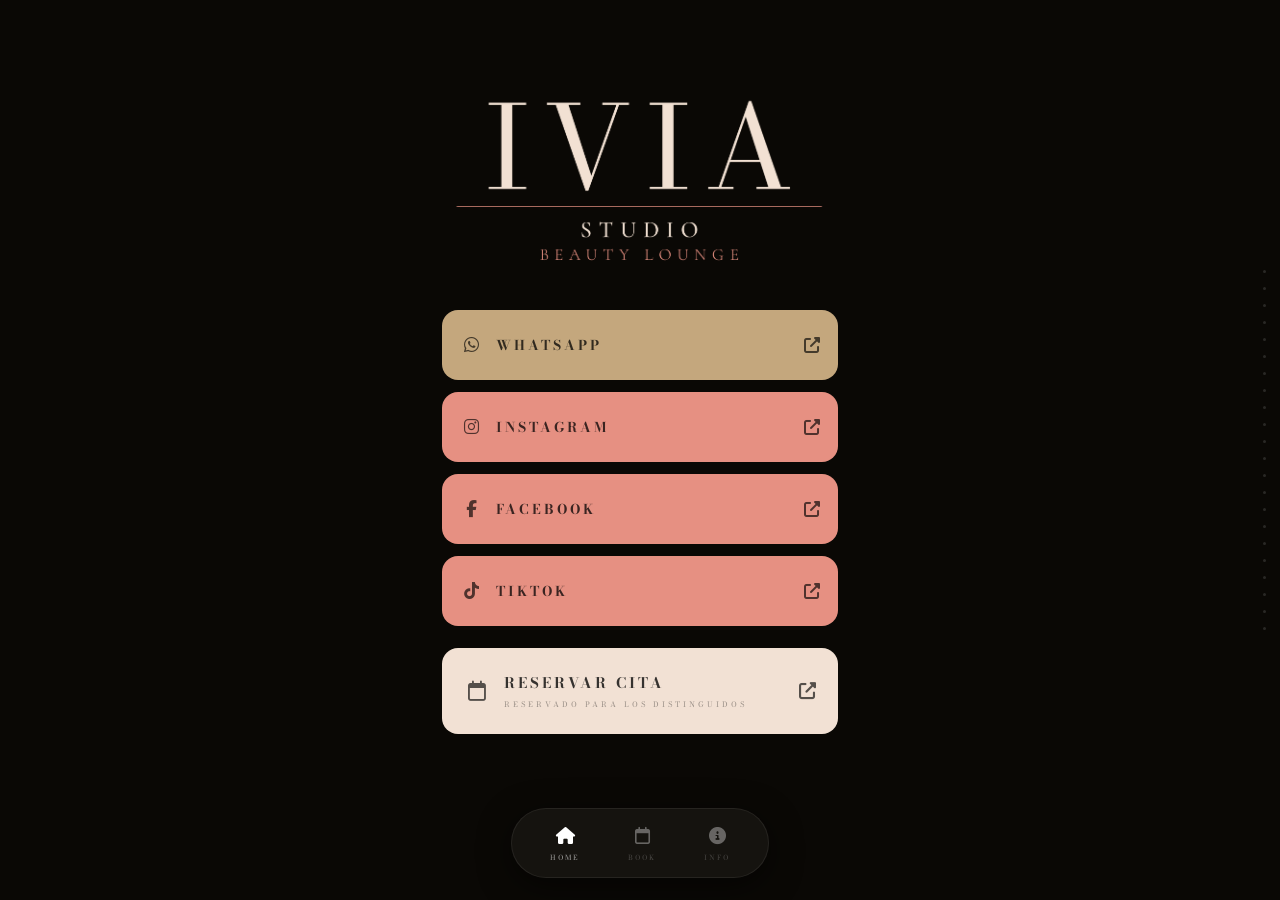
<file: index.html>
<!DOCTYPE html>
<html lang="es">
<head>
  <meta charset="UTF-8">
  <meta name="viewport" content="width=device-width, initial-scale=1.0">
  <meta name="description" content="IVIA Studio Beauty Lounge — Manos, pies, pestañas, cejas y depilación. Reserva tu cita en línea.">
  <title>IVIA Studio | Beauty Lounge</title>
  <link rel="icon" type="image/png" href="assets/favicon.png">
  <link rel="apple-touch-icon" href="assets/favicon.png">
  <link rel="preconnect" href="https://fonts.googleapis.com">
  <link rel="dns-prefetch" href="https://fonts.gstatic.com">
  <link href="https://fonts.googleapis.com/css2?family=Bodoni+Moda:ital,opsz,wght@0,6..96,300;0,6..96,400;0,6..96,500;0,6..96,600;1,6..96,300;1,6..96,400&display=swap" rel="stylesheet">
  <link rel="stylesheet" href="https://cdnjs.cloudflare.com/ajax/libs/font-awesome/6.5.0/css/all.min.css">
  <link rel="stylesheet" href="styles.css">
</head>
<body>

  <div class="dots-rail" id="dotsRail"></div>

  <main class="page">

    <div class="logo-section">
      <img class="logo-img" src="assets/logo.png" alt="IVIA Studio Beauty Lounge">
    </div>

    <div class="grid">
      <a class="btn btn-whatsapp" href="https://wa.me/message/GSKIYJBAVJV3H1" target="_blank" rel="noopener noreferrer">
        <span class="btn-icon"><i class="fa-brands fa-whatsapp" aria-hidden="true"></i></span>
        <span class="btn-label">WhatsApp</span>
        <span class="btn-arrow"><i class="fa-solid fa-up-right-from-square" aria-hidden="true"></i></span>
      </a>
      <a class="btn btn-instagram" href="https://www.instagram.com/ivia.studio/" target="_blank" rel="noopener noreferrer">
        <span class="btn-icon"><i class="fa-brands fa-instagram" aria-hidden="true"></i></span>
        <span class="btn-label">Instagram</span>
        <span class="btn-arrow"><i class="fa-solid fa-up-right-from-square" aria-hidden="true"></i></span>
      </a>
      <a class="btn btn-facebook" href="https://www.facebook.com/ivia.studio" target="_blank" rel="noopener noreferrer">
        <span class="btn-icon"><i class="fa-brands fa-facebook-f" aria-hidden="true"></i></span>
        <span class="btn-label">Facebook</span>
        <span class="btn-arrow"><i class="fa-solid fa-up-right-from-square" aria-hidden="true"></i></span>
      </a>
      <a class="btn btn-tiktok" href="https://www.tiktok.com/@ivia.studio" target="_blank" rel="noopener noreferrer">
        <span class="btn-icon"><i class="fa-brands fa-tiktok" aria-hidden="true"></i></span>
        <span class="btn-label">TikTok</span>
        <span class="btn-arrow"><i class="fa-solid fa-up-right-from-square" aria-hidden="true"></i></span>
      </a>
    </div>

    <a class="btn appointment" href="https://www.fresha.com/p/ivia-beauty-lounge-6213278?share=true&pId=2810015" target="_blank" rel="noopener noreferrer">
      <span class="btn-icon" style="font-size:20px; width:26px;"><i class="fa-regular fa-calendar" aria-hidden="true"></i></span>
      <div class="appt-text">
        <span class="appt-title">Reservar cita</span>
        <span class="appt-sub">Reservado para los distinguidos</span>
      </div>
      <span class="btn-arrow" style="font-size:17px;"><i class="fa-solid fa-up-right-from-square" aria-hidden="true"></i></span>
    </a>

  </main>

  <div id="bottom-nav-placeholder"></div>

  <script src="script.js"></script>

</body>
</html>
</file>
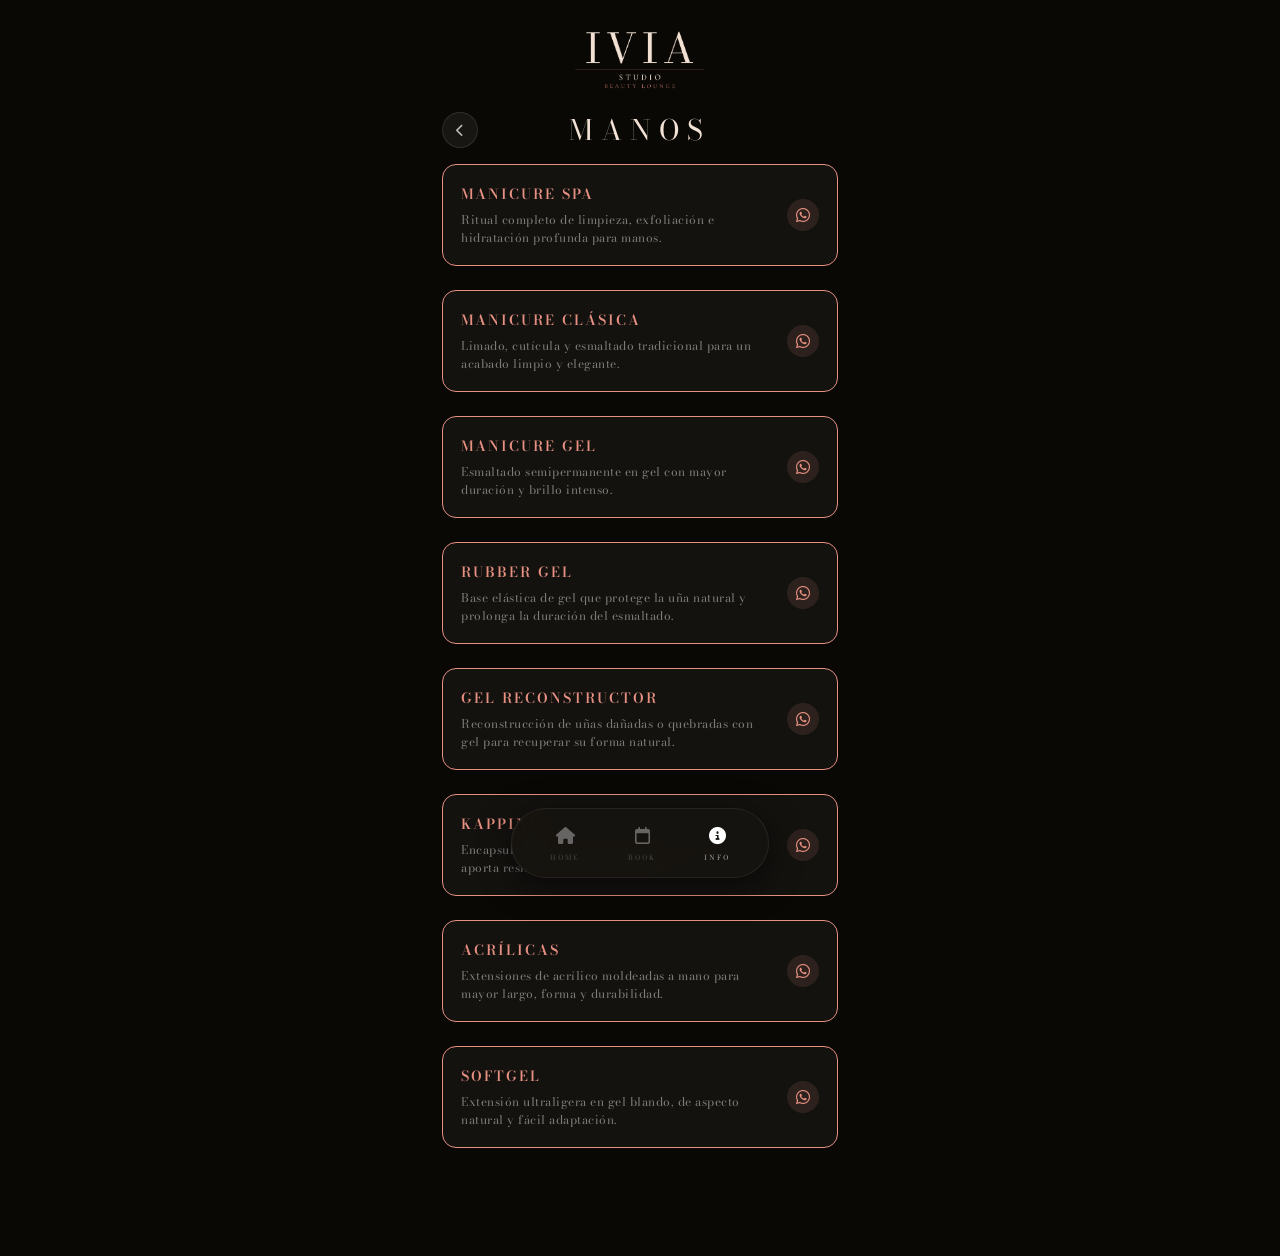
<file: manos.html>
<!DOCTYPE html>
<html lang="es">
<head>
  <meta charset="UTF-8">
  <meta name="viewport" content="width=device-width, initial-scale=1.0">
  <meta name="description" content="Servicios de manos en IVIA Studio — Manicure Spa, Gel, Acrílicas, Softgel y más.">
  <title>Manos | IVIA Studio</title>
  <link rel="icon" type="image/png" href="assets/favicon.png">
  <link rel="apple-touch-icon" href="assets/favicon.png">
  <link rel="preconnect" href="https://fonts.googleapis.com">
  <link rel="dns-prefetch" href="https://fonts.gstatic.com">
  <link href="https://fonts.googleapis.com/css2?family=Bodoni+Moda:ital,opsz,wght@0,6..96,300;0,6..96,400;0,6..96,500;0,6..96,600;1,6..96,300;1,6..96,400&display=swap" rel="stylesheet">
  <link rel="stylesheet" href="https://cdnjs.cloudflare.com/ajax/libs/font-awesome/6.5.0/css/all.min.css">
  <link rel="stylesheet" href="styles.css">
  <link rel="stylesheet" href="services.css">
</head>
<body data-active-nav="info">

  <main class="page services-page">

    <img class="services-logo" src="assets/logo.png" alt="IVIA Studio Beauty Lounge">

    <header class="services-header">
      <a href="services.html" class="back-btn" aria-label="Volver a servicios">
        <i class="fa-solid fa-chevron-left" aria-hidden="true"></i>
      </a>
      <div class="services-title-block">
        <h1 class="services-title">Manos</h1>
      </div>
      <div class="back-placeholder" aria-hidden="true"></div>
    </header>

    <div class="services-list">

      <div class="service-item" data-service="Manicure Spa" role="button" tabindex="0" aria-label="Consultar sobre Manicure Spa por WhatsApp">
        <div class="service-info">
          <span class="service-name">Manicure Spa</span>
          <span class="service-desc">Ritual completo de limpieza, exfoliación e hidratación profunda para manos.</span>
        </div>
        <span class="service-wa" aria-hidden="true"><i class="fa-brands fa-whatsapp"></i></span>
      </div>

      <div class="service-item" data-service="Manicure Clásica" role="button" tabindex="0" aria-label="Consultar sobre Manicure Clásica por WhatsApp">
        <div class="service-info">
          <span class="service-name">Manicure Clásica</span>
          <span class="service-desc">Limado, cutícula y esmaltado tradicional para un acabado limpio y elegante.</span>
        </div>
        <span class="service-wa" aria-hidden="true"><i class="fa-brands fa-whatsapp"></i></span>
      </div>

      <div class="service-item" data-service="Manicure Gel" role="button" tabindex="0" aria-label="Consultar sobre Manicure Gel por WhatsApp">
        <div class="service-info">
          <span class="service-name">Manicure Gel</span>
          <span class="service-desc">Esmaltado semipermanente en gel con mayor duración y brillo intenso.</span>
        </div>
        <span class="service-wa" aria-hidden="true"><i class="fa-brands fa-whatsapp"></i></span>
      </div>

      <div class="service-item" data-service="Rubber Gel" role="button" tabindex="0" aria-label="Consultar sobre Rubber Gel por WhatsApp">
        <div class="service-info">
          <span class="service-name">Rubber Gel</span>
          <span class="service-desc">Base elástica de gel que protege la uña natural y prolonga la duración del esmaltado.</span>
        </div>
        <span class="service-wa" aria-hidden="true"><i class="fa-brands fa-whatsapp"></i></span>
      </div>

      <div class="service-item" data-service="Gel Reconstructor" role="button" tabindex="0" aria-label="Consultar sobre Gel Reconstructor por WhatsApp">
        <div class="service-info">
          <span class="service-name">Gel Reconstructor</span>
          <span class="service-desc">Reconstrucción de uñas dañadas o quebradas con gel para recuperar su forma natural.</span>
        </div>
        <span class="service-wa" aria-hidden="true"><i class="fa-brands fa-whatsapp"></i></span>
      </div>

      <div class="service-item" data-service="Kapping" role="button" tabindex="0" aria-label="Consultar sobre Kapping por WhatsApp">
        <div class="service-info">
          <span class="service-name">Kapping</span>
          <span class="service-desc">Encapsulado protector sobre la uña natural que aporta resistencia sin añadir largo.</span>
        </div>
        <span class="service-wa" aria-hidden="true"><i class="fa-brands fa-whatsapp"></i></span>
      </div>

      <div class="service-item" data-service="Acrílicas" role="button" tabindex="0" aria-label="Consultar sobre Acrílicas por WhatsApp">
        <div class="service-info">
          <span class="service-name">Acrílicas</span>
          <span class="service-desc">Extensiones de acrílico moldeadas a mano para mayor largo, forma y durabilidad.</span>
        </div>
        <span class="service-wa" aria-hidden="true"><i class="fa-brands fa-whatsapp"></i></span>
      </div>

      <div class="service-item" data-service="Softgel" role="button" tabindex="0" aria-label="Consultar sobre Softgel por WhatsApp">
        <div class="service-info">
          <span class="service-name">Softgel</span>
          <span class="service-desc">Extensión ultraligera en gel blando, de aspecto natural y fácil adaptación.</span>
        </div>
        <span class="service-wa" aria-hidden="true"><i class="fa-brands fa-whatsapp"></i></span>
      </div>

    </div>

  </main>

  <div id="bottom-nav-placeholder"></div>

  <script src="script.js"></script>

</body>
</html>
</file>
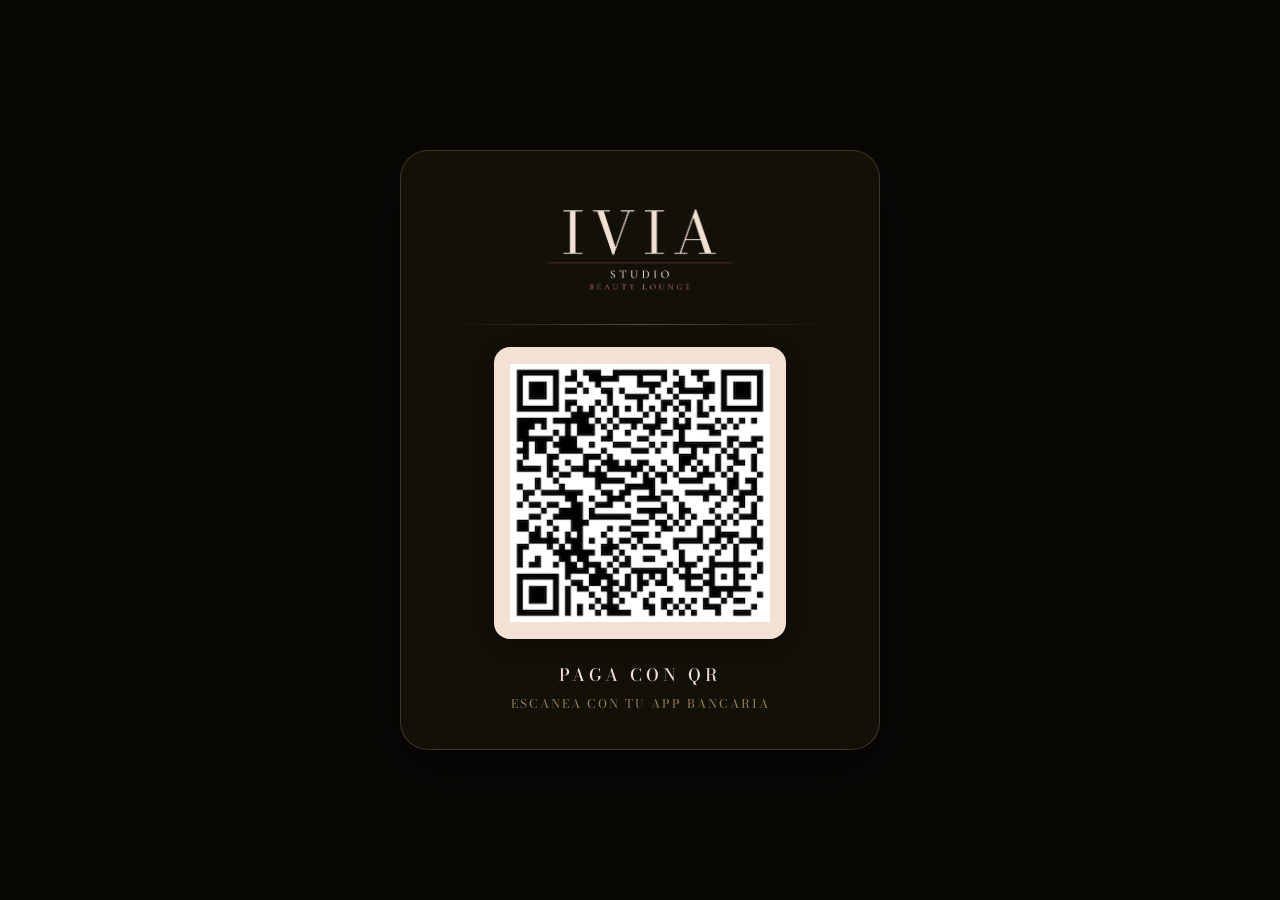
<file: payment.html>
<!DOCTYPE html>
<html lang="es">
<head>
  <meta charset="UTF-8">
  <meta name="viewport" content="width=device-width, initial-scale=1.0">
  <title>Pago | IVIA Studio</title>
  <link rel="icon" type="image/png" href="assets/favicon.png">
  <link rel="preconnect" href="https://fonts.googleapis.com">
  <link rel="dns-prefetch" href="https://fonts.gstatic.com">
  <link href="https://fonts.googleapis.com/css2?family=Bodoni+Moda:ital,opsz,wght@0,6..96,300;0,6..96,400;0,6..96,500;0,6..96,600&display=swap" rel="stylesheet">
  <style>
    :root {
      --coral:      #e69082;
      --beige:      #f2e1d4;
      --copper:     #c4a77d;
      --bg:         #0a0805;
      --font-serif: 'Bodoni Moda', serif;
    }

    *, *::before, *::after { margin: 0; padding: 0; box-sizing: border-box; }

    body {
      background: var(--bg);
      height: 100dvh;
      overflow: hidden;
      font-family: var(--font-serif);
      display: flex;
      align-items: center;
      justify-content: center;
      padding: clamp(12px, 3vw, 32px);
    }

    .qr-card {
      background: #131008;
      border: 1px solid rgba(196,167,125,0.25);
      border-radius: clamp(16px, 3vw, 28px);
      padding: clamp(20px, 4vh, 48px) clamp(20px, 4vw, 48px);
      display: flex;
      flex-direction: column;
      align-items: center;
      gap: clamp(12px, 2.5vh, 28px);
      width: 100%;
      max-width: min(480px, 100%);
      box-shadow: 0 20px 60px rgba(0,0,0,0.6);
    }

    .card-logo {
      width: clamp(100px, 30vw, 200px);
      height: auto;
      display: block;
    }

    .card-divider {
      width: 100%;
      height: 1px;
      background: linear-gradient(to right, transparent, var(--copper), transparent);
      opacity: 0.4;
    }

    .qr-wrapper {
      border-radius: clamp(10px, 2vw, 16px);
      overflow: hidden;
      padding: clamp(10px, 2vw, 16px);
      background: var(--beige);
      box-shadow: 0 4px 20px rgba(0,0,0,0.4);
    }

    .qr-img {
      display: block;
      width: clamp(160px, 45vw, 260px);
      height: clamp(160px, 45vw, 260px);
      object-fit: contain;
    }

    .card-text {
      text-align: center;
      display: flex;
      flex-direction: column;
      gap: 6px;
    }

    .card-cta {
      font-size: clamp(12px, 3vw, 17px);
      font-weight: 500;
      letter-spacing: 4px;
      color: var(--beige);
      text-transform: uppercase;
    }

    .card-sub {
      font-size: clamp(9px, 2vw, 12px);
      font-weight: 300;
      letter-spacing: 2px;
      color: var(--copper);
      opacity: 0.75;
      text-transform: uppercase;
    }

    @media print {
      body       { background: #fff; height: auto; overflow: visible; padding: 0; }
      .qr-card   { background: #fff; border: none; box-shadow: none; margin: 0 auto; }
      .card-logo { filter: invert(1) brightness(0.25); }
      .card-divider { opacity: 0.2; }
      .qr-wrapper   { background: #fff; box-shadow: none; padding: 0; }
      .card-cta  { color: #1a1410; }
      .card-sub  { color: #888; opacity: 1; }
    }
  </style>
</head>
<body>

  <div class="qr-card">
    <img class="card-logo" src="assets/logo.png" alt="IVIA Studio Beauty Lounge">
    <div class="card-divider"></div>
    <div class="qr-wrapper">
      <img class="qr-img" src="assets/qr_payment.png" alt="QR de pago IVIA Studio">
    </div>
    <div class="card-text">
      <span class="card-cta">Paga con QR</span>
      <span class="card-sub">Escanea con tu app bancaria</span>
    </div>
  </div>

</body>
</html>
</file>
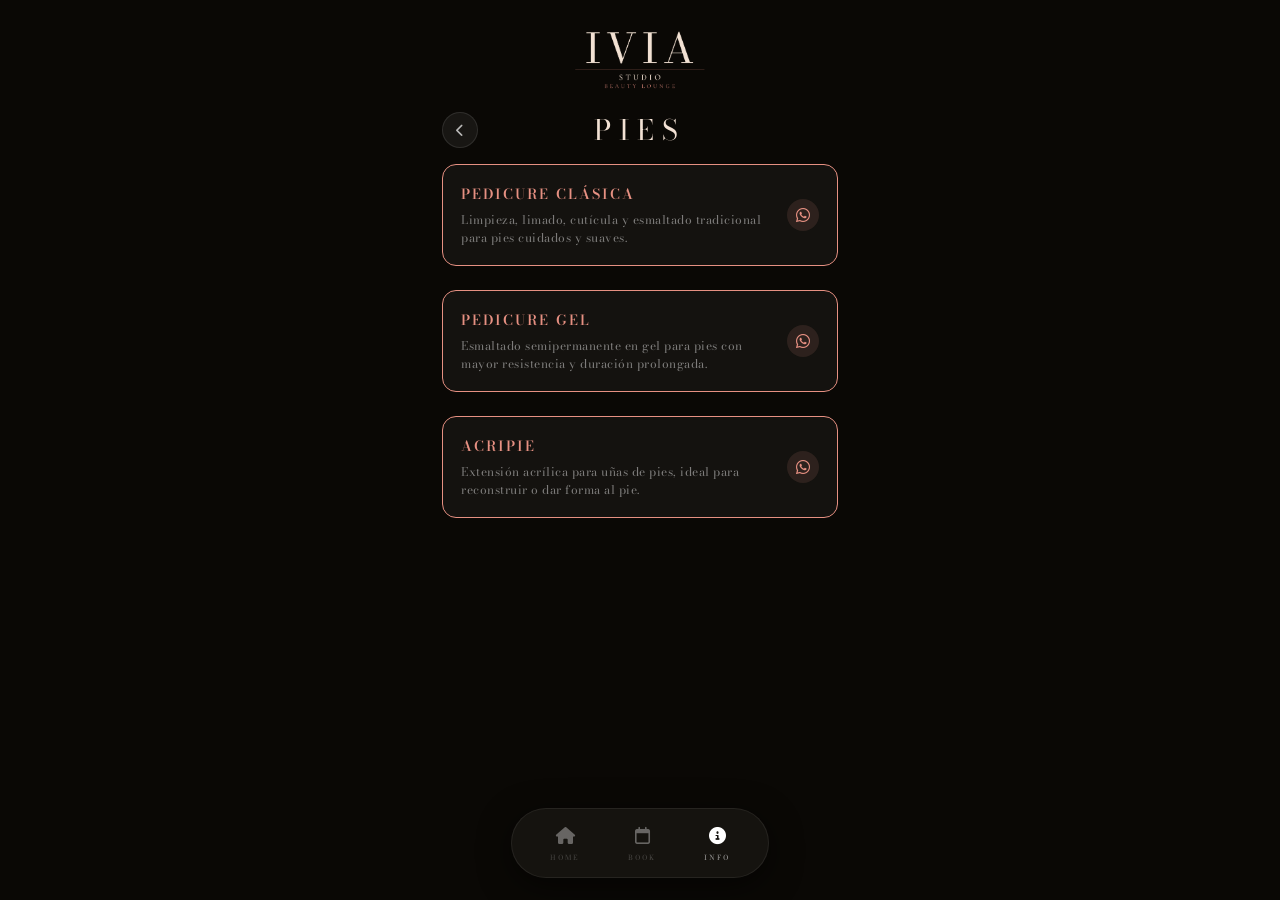
<file: pies.html>
<!DOCTYPE html>
<html lang="es">
<head>
  <meta charset="UTF-8">
  <meta name="viewport" content="width=device-width, initial-scale=1.0">
  <meta name="description" content="Servicios de pies en IVIA Studio — Pedicure Clásica, Gel y Acripie.">
  <title>Pies | IVIA Studio</title>
  <link rel="icon" type="image/png" href="assets/favicon.png">
  <link rel="apple-touch-icon" href="assets/favicon.png">
  <link rel="preconnect" href="https://fonts.googleapis.com">
  <link rel="dns-prefetch" href="https://fonts.gstatic.com">
  <link href="https://fonts.googleapis.com/css2?family=Bodoni+Moda:ital,opsz,wght@0,6..96,300;0,6..96,400;0,6..96,500;0,6..96,600;1,6..96,300;1,6..96,400&display=swap" rel="stylesheet">
  <link rel="stylesheet" href="https://cdnjs.cloudflare.com/ajax/libs/font-awesome/6.5.0/css/all.min.css">
  <link rel="stylesheet" href="styles.css">
  <link rel="stylesheet" href="services.css">
</head>
<body data-active-nav="info">

  <main class="page services-page">

    <img class="services-logo" src="assets/logo.png" alt="IVIA Studio Beauty Lounge">

    <header class="services-header">
      <a href="services.html" class="back-btn" aria-label="Volver a servicios">
        <i class="fa-solid fa-chevron-left" aria-hidden="true"></i>
      </a>
      <div class="services-title-block">
        <h1 class="services-title">Pies</h1>
      </div>
      <div class="back-placeholder" aria-hidden="true"></div>
    </header>

    <div class="services-list">

      <div class="service-item" data-service="Pedicure Clásica" role="button" tabindex="0" aria-label="Consultar sobre Pedicure Clásica por WhatsApp">
        <div class="service-info">
          <span class="service-name">Pedicure Clásica</span>
          <span class="service-desc">Limpieza, limado, cutícula y esmaltado tradicional para pies cuidados y suaves.</span>
        </div>
        <span class="service-wa" aria-hidden="true"><i class="fa-brands fa-whatsapp"></i></span>
      </div>

      <div class="service-item" data-service="Pedicure Gel" role="button" tabindex="0" aria-label="Consultar sobre Pedicure Gel por WhatsApp">
        <div class="service-info">
          <span class="service-name">Pedicure Gel</span>
          <span class="service-desc">Esmaltado semipermanente en gel para pies con mayor resistencia y duración prolongada.</span>
        </div>
        <span class="service-wa" aria-hidden="true"><i class="fa-brands fa-whatsapp"></i></span>
      </div>

      <div class="service-item" data-service="Acripie" role="button" tabindex="0" aria-label="Consultar sobre Acripie por WhatsApp">
        <div class="service-info">
          <span class="service-name">Acripie</span>
          <span class="service-desc">Extensión acrílica para uñas de pies, ideal para reconstruir o dar forma al pie.</span>
        </div>
        <span class="service-wa" aria-hidden="true"><i class="fa-brands fa-whatsapp"></i></span>
      </div>

    </div>

  </main>

  <div id="bottom-nav-placeholder"></div>

  <script src="script.js"></script>

</body>
</html>
</file>
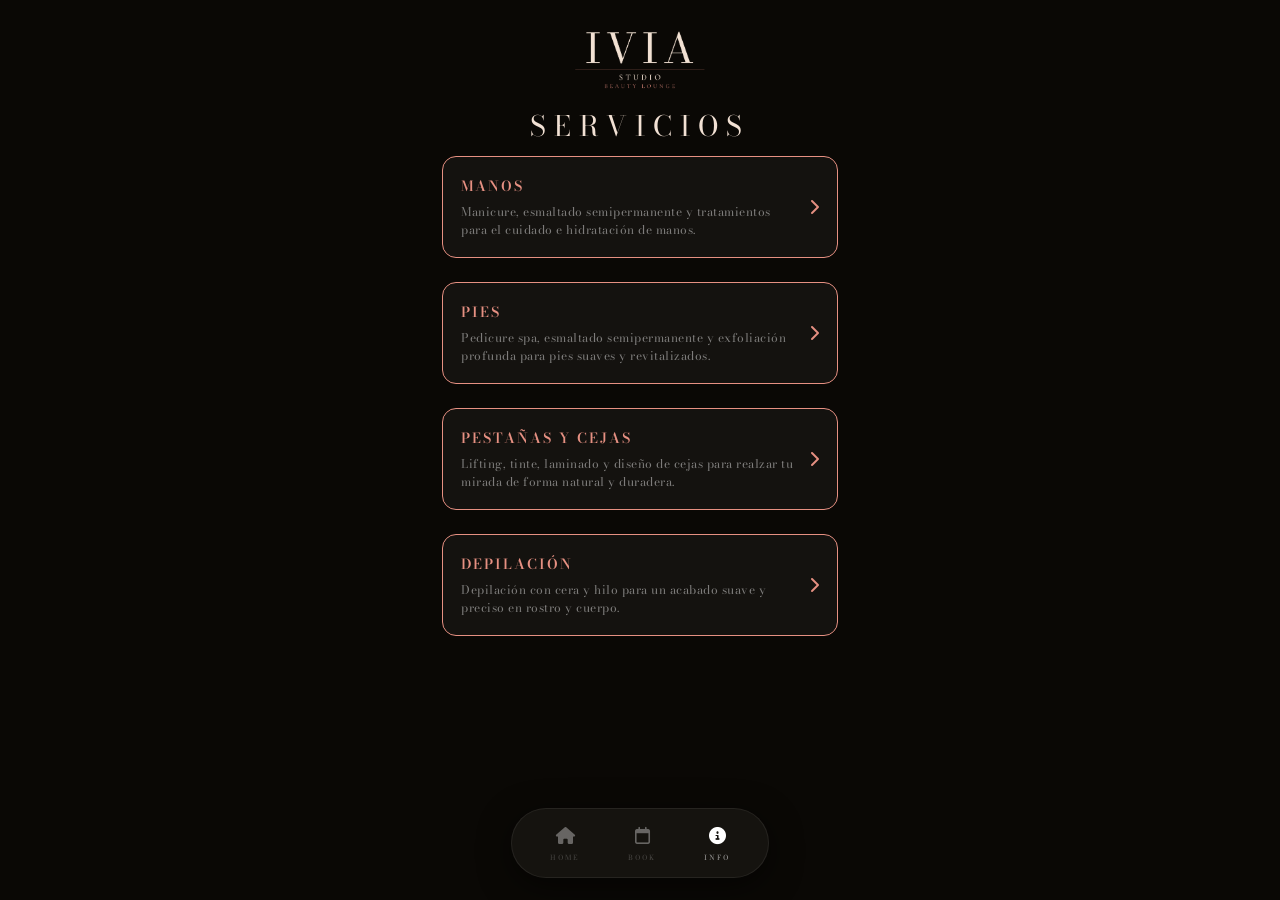
<file: services.html>
<!DOCTYPE html>
<html lang="es">
<head>
  <meta charset="UTF-8">
  <meta name="viewport" content="width=device-width, initial-scale=1.0">
  <meta name="description" content="Servicios de IVIA Studio Beauty Lounge — Manos, pies, pestañas, cejas y depilación.">
  <title>Servicios | IVIA Studio</title>
  <link rel="icon" type="image/png" href="assets/favicon.png">
  <link rel="apple-touch-icon" href="assets/favicon.png">
  <link rel="preconnect" href="https://fonts.googleapis.com">
  <link rel="dns-prefetch" href="https://fonts.gstatic.com">
  <link href="https://fonts.googleapis.com/css2?family=Bodoni+Moda:ital,opsz,wght@0,6..96,300;0,6..96,400;0,6..96,500;0,6..96,600;1,6..96,300;1,6..96,400&display=swap" rel="stylesheet">
  <link rel="stylesheet" href="https://cdnjs.cloudflare.com/ajax/libs/font-awesome/6.5.0/css/all.min.css">
  <link rel="stylesheet" href="styles.css">
  <link rel="stylesheet" href="services.css">
</head>
<body data-active-nav="info">

  <main class="page services-page">

    <img class="services-logo" src="assets/logo.png" alt="IVIA Studio Beauty Lounge">

    <header class="services-header">
      <div class="services-title-block">
        <h1 class="services-title">Servicios</h1>
      </div>
    </header>

    <div class="services-list" id="servicesList">

      <a class="service-item" href="manos.html">
        <div class="service-info">
          <span class="service-name">Manos</span>
          <span class="service-desc">Manicure, esmaltado semipermanente y tratamientos para el cuidado e hidratación de manos.</span>
        </div>
        <span class="service-arrow" aria-hidden="true"><i class="fa-solid fa-chevron-right"></i></span>
      </a>

      <a class="service-item" href="pies.html">
        <div class="service-info">
          <span class="service-name">Pies</span>
          <span class="service-desc">Pedicure spa, esmaltado semipermanente y exfoliación profunda para pies suaves y revitalizados.</span>
        </div>
        <span class="service-arrow" aria-hidden="true"><i class="fa-solid fa-chevron-right"></i></span>
      </a>

      <a class="service-item" href="#">
        <div class="service-info">
          <span class="service-name">Pestañas y Cejas</span>
          <span class="service-desc">Lifting, tinte, laminado y diseño de cejas para realzar tu mirada de forma natural y duradera.</span>
        </div>
        <span class="service-arrow" aria-hidden="true"><i class="fa-solid fa-chevron-right"></i></span>
      </a>

      <a class="service-item" href="#">
        <div class="service-info">
          <span class="service-name">Depilación</span>
          <span class="service-desc">Depilación con cera y hilo para un acabado suave y preciso en rostro y cuerpo.</span>
        </div>
        <span class="service-arrow" aria-hidden="true"><i class="fa-solid fa-chevron-right"></i></span>
      </a>

    </div>

  </main>

  <div id="bottom-nav-placeholder"></div>

  <script src="script.js"></script>

</body>
</html>
</file>
<file: styles.css>
:root {
  --coral:      #e69082;
  --beige:      #f2e1d4;
  --copper:     #c4a77d;
  --bg:         #0a0805;
  --font-serif: 'Bodoni Moda', serif;
}

*, *::before, *::after { margin: 0; padding: 0; box-sizing: border-box; }

body {
  background: var(--bg);
  height: 100dvh;
  overflow: hidden;
  font-family: var(--font-serif);
  display: flex;
  justify-content: center;
}

/* ── Dot grid (right edge) ──────────────────────────────── */
.dots-rail {
  position: fixed;
  right: 14px;
  top: 0;
  bottom: 0;
  display: flex;
  flex-direction: column;
  justify-content: center;
  gap: 14px;
  pointer-events: none;
  z-index: 10;
}
.dot {
  width: 3px;
  height: 3px;
  border-radius: 50%;
  background: rgba(255,255,255,0.13);
}

/* ── Page wrapper ───────────────────────────────────────── */
.page {
  width: 100%;
  max-width: 440px;
  height: 100dvh;
  padding: 20px 22px 100px;
  display: flex;
  flex-direction: column;
  align-items: center;
  justify-content: center;
  gap: 22px;
}

/* ── Logo principal ─────────────────────────────────────── */
.logo-section {
  text-align: center;
  width: 100%;
  padding-bottom: 25px;
  margin: -30px 0 -20px;
}
.logo-img {
  width: 100%;
  max-width: 420px;
  height: auto;
  display: block;
  margin: 0 auto;
}

/* ── Button base ────────────────────────────────────────── */
.btn {
  position: relative;
  display: flex;
  align-items: center;
  gap: 14px;
  border-radius: 16px;
  text-decoration: none;
  cursor: pointer;
  overflow: hidden;
  border: none;
  transition: transform 0.28s cubic-bezier(.34,1.56,.64,1),
              box-shadow 0.28s ease;
}
.btn::after {
  content: '';
  position: absolute;
  inset: 0;
  background: rgba(255,255,255,0);
  transition: background 0.25s ease;
}
.btn:hover::after   { background: rgba(255,255,255,0.09); }
.btn:hover          { transform: translateY(-4px) scale(1.025); box-shadow: 0 14px 34px rgba(0,0,0,0.45); }
.btn:active         { transform: translateY(0) scale(0.97); transition-duration: 0.1s; }

.btn-icon  { font-size: 17px; color: rgba(0,0,0,0.65); width: 22px; text-align: center; flex-shrink: 0; position: relative; z-index: 1; }
.btn-label { font-size: 13.5px; font-weight: 700; letter-spacing: 3px; color: rgba(0,0,0,0.75); text-transform: uppercase; flex: 1; position: relative; z-index: 1; }
.btn-arrow { font-size: 16px; color: rgba(0,0,0,0.65); transition: transform 0.25s ease; position: relative; z-index: 1; }
.btn:hover .btn-arrow { transform: translate(3px,-3px); }

/* ── Social grid ────────────────────────────────────────── */
.grid {
  display: grid;
  grid-template-columns: 1fr;
  gap: 12px;
  width: 100%;
}
.grid .btn         { padding: 22px 18px; }
.btn-whatsapp      { background: var(--copper); }
.btn-instagram     { background: var(--coral); }
.btn-facebook      { background: var(--coral); }
.btn-tiktok        { background: var(--coral); }

/* ── Appointment ────────────────────────────────────────── */
.appointment {
  width: 100%;
  padding: 24px 22px;
  background: var(--beige);
}
.appt-text        { flex: 1; position: relative; z-index: 1; }
.appt-title       { font-size: 14.5px; font-weight: 700; letter-spacing: 3px; color: rgba(0,0,0,0.78); text-transform: uppercase; display: block; }
.appt-sub         { font-size: 7.5px; font-weight: 400; letter-spacing: 3px; color: rgba(0,0,0,0.38); text-transform: uppercase; display: block; margin-top: 5px; }
.appointment:hover { box-shadow: 0 18px 44px rgba(242,225,212,0.22); }

/* ── Bottom nav ─────────────────────────────────────────── */
.bottom-nav {
  position: fixed;
  bottom: 22px;
  left: 50%;
  transform: translateX(-50%);
  background: rgba(22,20,16,0.96);
  backdrop-filter: blur(18px);
  -webkit-backdrop-filter: blur(18px);
  border-radius: 50px;
  padding: 10px 28px;
  display: flex;
  gap: 28px;
  align-items: center;
  border: 1px solid rgba(255,255,255,0.07);
  box-shadow: 0 8px 32px rgba(0,0,0,0.55);
  z-index: 200;
}
.nav-item {
  display: flex;
  flex-direction: column;
  align-items: center;
  gap: 3px;
  cursor: pointer;
  opacity: 0.35;
  transition: opacity 0.25s ease;
  padding: 4px 10px;
  border-radius: 30px;
  text-decoration: none;
}
.nav-item.active { opacity: 1; }
.nav-item:hover  { opacity: 0.85; }
.nav-icon  { font-size: 17px; color: #fff; }
.nav-label { font-size: 7px; font-weight: 500; letter-spacing: 2px; color: rgba(255,255,255,0.55); text-transform: uppercase; }

/* ── Ripple ─────────────────────────────────────────────── */
.ripple {
  position: absolute;
  border-radius: 50%;
  background: rgba(255,255,255,0.18);
  transform: scale(0);
  animation: ripple-anim 0.55s linear;
  pointer-events: none;
  z-index: 2;
}
@keyframes ripple-anim {
  to { transform: scale(5); opacity: 0; }
}

/* ── Responsive: compactar en móvil ────────────────────── */
@media (max-width: 768px) {
  .page {
    padding: 6px 16px 80px;
    gap: 7px;
  }
  .logo-section {
    margin: -22px 0 -16px;
  }
  .logo-img {
    max-width: 270px;
  }
  .grid {
    gap: 7px;
  }
  .grid .btn {
    padding: 13px 16px;
  }
  .appointment {
    padding: 13px 18px;
  }
  .btn-label {
    font-size: 11.5px;
    letter-spacing: 2px;
  }
  .btn-icon  { font-size: 15px; }
  .btn-arrow { font-size: 14px; }
  .appt-title {
    font-size: 12px;
    letter-spacing: 2px;
  }
  .appt-sub {
    font-size: 6.5px;
    letter-spacing: 2px;
    margin-top: 3px;
  }
  .bottom-nav {
    bottom: 14px;
    padding: 8px 22px;
    gap: 20px;
  }
  .nav-icon  { font-size: 15px; }
  .nav-label { font-size: 6px; }
}
</file>
<file: services.css>
/* ── Services page ──────────────────────────────────────── */
body:has(.services-page) {
  height: auto;
  overflow: auto;
}

.services-page {
  justify-content: flex-start;
  gap: 16px;
  padding-top: 16px;
  min-height: 100dvh;
  height: auto;
}

/* ── Logo pequeño ───────────────────────────────────────── */
.services-logo {
  display: block;
  width: 140px;
  margin: 0 auto;
}

/* ── Header ─────────────────────────────────────────────── */
.services-header {
  width: 100%;
  display: flex;
  align-items: center;
  justify-content: space-between;
  flex-shrink: 0;
}
.back-btn {
  width: 36px;
  height: 36px;
  display: flex;
  align-items: center;
  justify-content: center;
  border-radius: 50%;
  background: rgba(255,255,255,0.06);
  border: 1px solid rgba(255,255,255,0.1);
  color: rgba(255,255,255,0.7);
  font-size: 13px;
  text-decoration: none;
  flex-shrink: 0;
  transition: background 0.2s ease;
}
.back-btn:hover { background: rgba(255,255,255,0.12); color: #fff; }
.back-placeholder { width: 36px; flex-shrink: 0; }
.services-title-block { flex: 1; text-align: center; }
.services-title {
  font-size: 28px;
  font-weight: 300;
  letter-spacing: 8px;
  color: var(--beige);
  text-transform: uppercase;
  line-height: 1;
}

/* ── Services list ──────────────────────────────────────── */
.services-list {
  width: 100%;
  display: flex;
  flex-direction: column;
  gap: 24px;
  padding-bottom: 8px;
}

/* ── Category item ──────────────────────────────────────── */
.service-item {
  display: flex;
  align-items: center;
  justify-content: space-between;
  padding: 18px 18px;
  border-radius: 14px;
  background: rgba(255,255,255,0.04);
  border: 1px solid var(--coral);
  text-decoration: none;
  transition: background 0.22s ease,
              border-color 0.22s ease,
              transform 0.22s cubic-bezier(.34,1.56,.64,1),
              box-shadow 0.22s ease;
}
.service-item:hover,
.service-item:focus-visible {
  background: rgba(230,144,130,0.1);
  border-color: var(--beige);
  transform: translateY(-2px) scale(1.01);
  box-shadow: 0 8px 24px rgba(230,144,130,0.15);
  outline: none;
}
.service-item:active {
  transform: scale(0.98);
  transition-duration: 0.1s;
}

.service-arrow {
  font-size: 16px;
  color: var(--coral);
  flex-shrink: 0;
  margin-left: 16px;
}

.service-wa {
  display: flex;
  align-items: center;
  justify-content: center;
  flex-shrink: 0;
  margin-left: 14px;
  width: 32px;
  height: 32px;
  border-radius: 50%;
  background: rgba(230,144,130,0.12);
  color: var(--coral);
  font-size: 16px;
  transition: background 0.22s ease, color 0.22s ease;
}
.service-item:hover .service-wa,
.service-item:focus-visible .service-wa {
  background: var(--coral);
  color: #000;
}

.service-info {
  display: flex;
  flex-direction: column;
  gap: 6px;
  flex: 1;
  min-width: 0;
}
.service-name {
  font-size: 14px;
  font-weight: 600;
  letter-spacing: 2px;
  color: var(--coral);
  text-transform: uppercase;
}
.service-desc {
  font-size: 12px;
  font-weight: 300;
  letter-spacing: 0.5px;
  color: rgba(255,255,255,0.45);
  line-height: 1.5;
}

/* ── Responsive ─────────────────────────────────────────── */
@media (max-width: 768px) {
  .services-page {
    padding-top: 12px;
    overflow-y: auto;
    height: 100dvh;
  }
}
</file>
